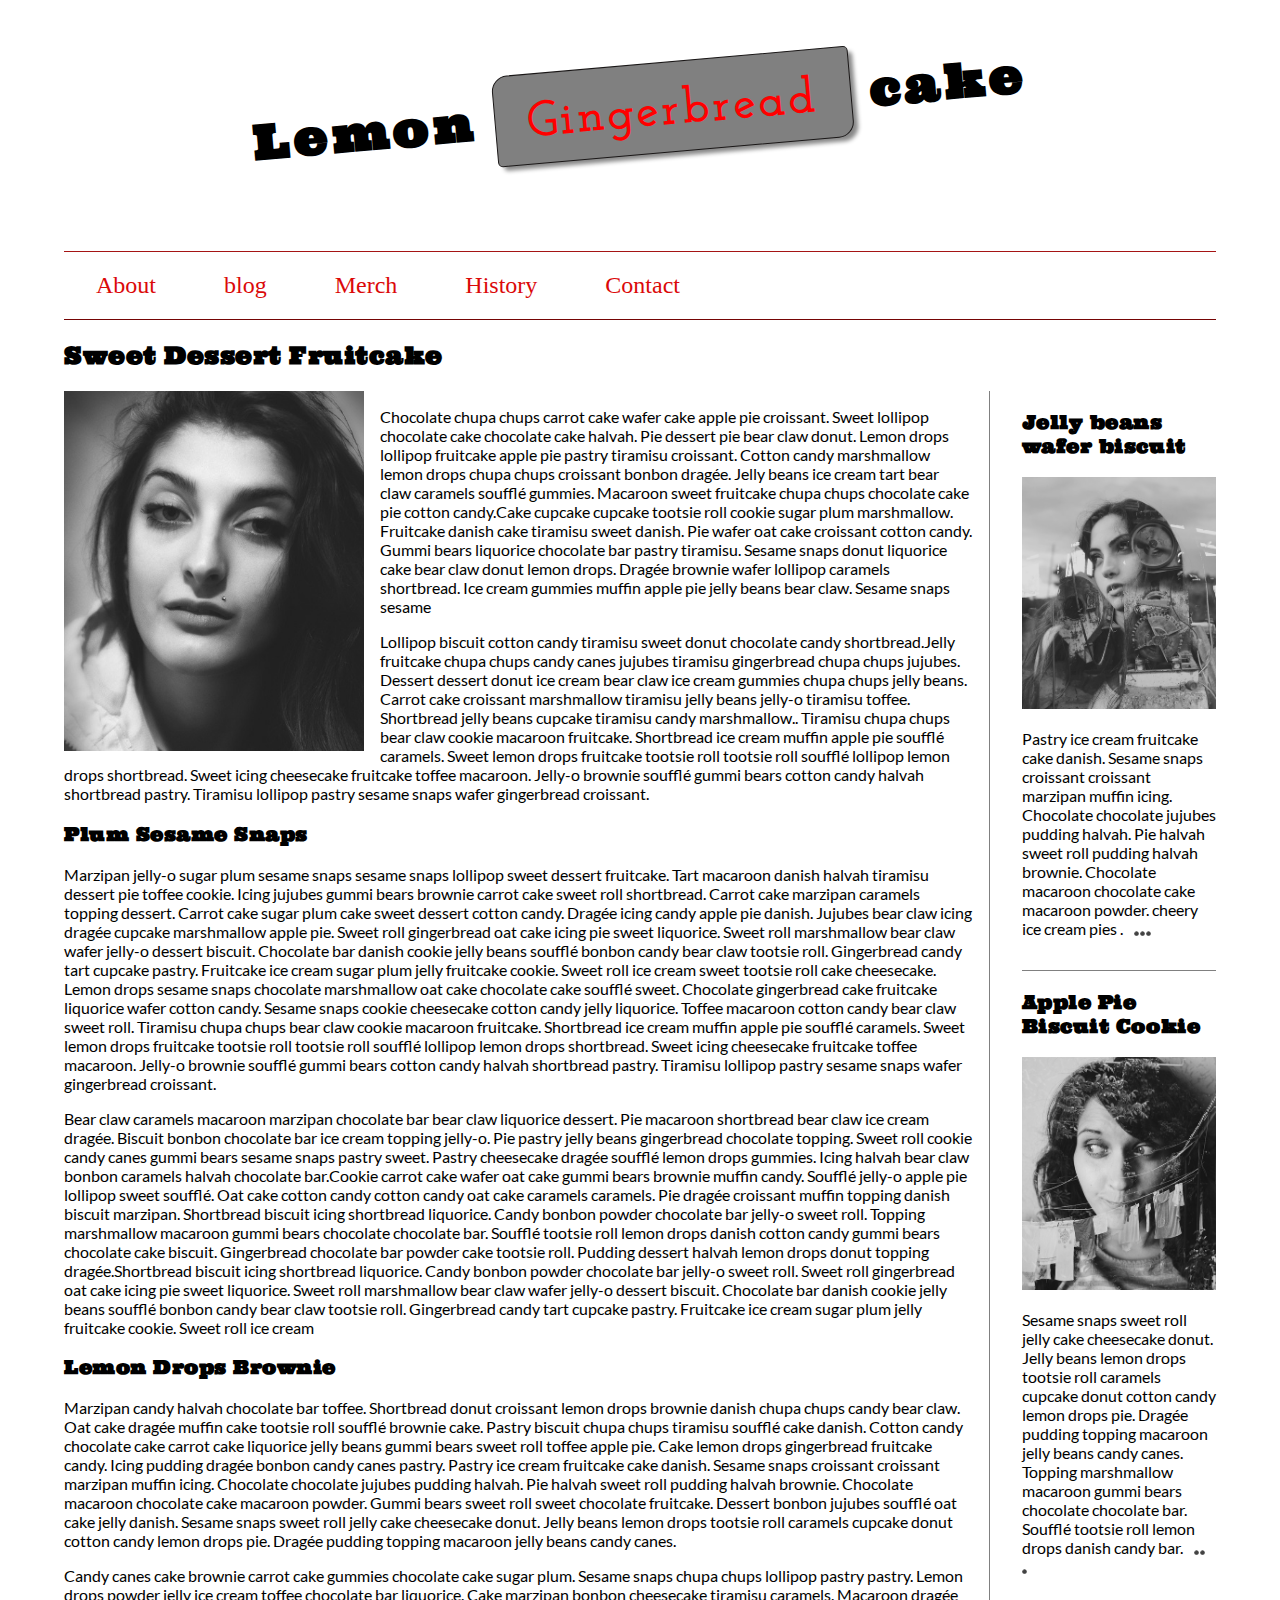
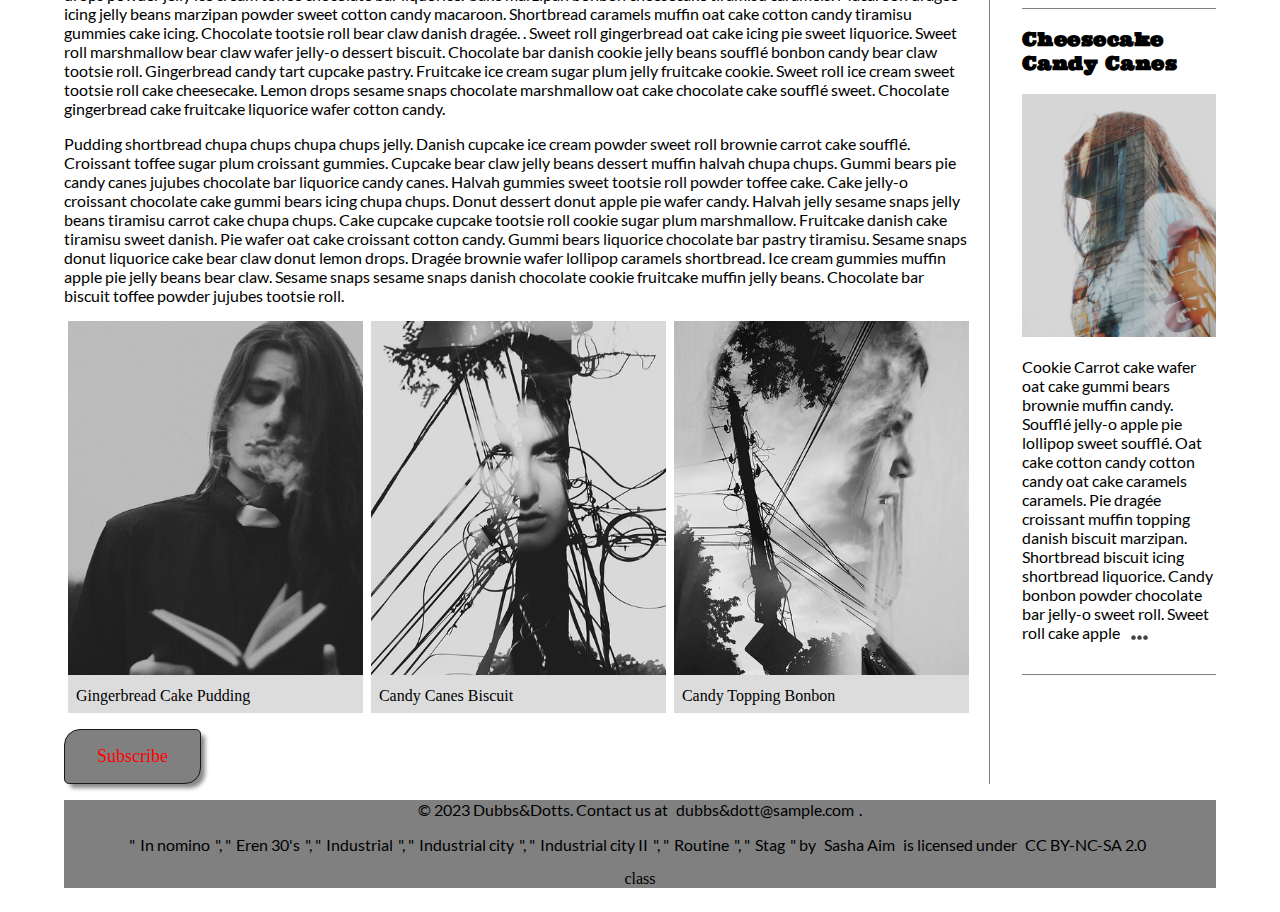
<file: blog/index.html>
<!DOCTYPE html>
<html lang="en">
    <head>
        <meta charset="utf-8">
        <meta name="viewport" content="width=device-width, initial-scale=1.0">
        
        
        <!-- Use a meta tag to designate yourself as the author of the page -->
        <meta name="author" content="Darryl Joones-cater">
        
        <!-- Give your page a title. -->
        <title>Wonder Bread</title>
        <style>
            .highlight { display: inline-block;
    font-family: regular, Times, serif, Helvetica, sans-serif;
    border: 1px solid rgb(26, 23, 23);
    padding: 1rem 2rem;
    border-radius: 0.3rem; 
    border-top-left-radius: 1rem;
    border-bottom-right-radius: 1rem;
    color:red;
    background-color: grey;
    box-shadow: 5px 5px 4px -1px #888 ;
              
            }
          </style>
        <!-- Add the link element to tell the browser what file to use for style information. -->
        <link rel="stylesheet" type="text/css" href="css/style.css">
        
    </head>
    <body>
        <header>
             
            
            <!-- Add a level 1 heading to display three words. Use a span element to highlight the second word. Apply a class attribute with a value of "highlight" to the opening span tag. -->
            <h1> Lemon <span class="highlight">Gingerbread</span> cake</h1>
            
            
        </header>   
        
        
        <!-- Add a navigation menu with five (5) links using the labels About, Blog, Merch, History, and Contact. Use the "#" symbol for your href values. -->
        <nav>
            <a href="#">About</a>
            <a href="#">blog</a>
            <a href="#">Merch</a>
            <a href="#">History</a>
            <a href="#">Contact</a>
        </nav>
        
        <main>
            
            
            <!-- Add a level 2 heading -->
            <h2>Sweet Dessert Fruitcake</h2>
            
            <!-- Add a class attribute with a value of "main-section" to the opening section tag below. -->
            
            <section class="main-section">
                <article>
                    
                    
                    <!-- Create a figure that contains one (1) image; then, add a class attribute with a value of "article-image" to the opening figure tag. -->
                    <figure><img class="article-image" src="images/eren-30s.jpg" alt="woman in her thirties">
                    </figure>
                    
                    <!-- After the closing figure tag, add two (2) paragraphs of text; then, add a level 3 heading. -->
                    <p>Chocolate chupa chups carrot cake wafer cake apple pie croissant. Sweet lollipop chocolate cake chocolate cake halvah. Pie dessert pie bear claw donut. Lemon drops lollipop fruitcake apple pie pastry tiramisu croissant. Cotton candy marshmallow lemon drops chupa chups croissant bonbon dragée. Jelly beans ice cream tart bear claw caramels soufflé gummies. Macaroon sweet fruitcake chupa chups chocolate cake pie cotton candy.Cake cupcake cupcake tootsie roll cookie sugar plum marshmallow. Fruitcake danish cake tiramisu sweet danish. Pie wafer oat cake croissant cotton candy. Gummi bears liquorice chocolate bar pastry tiramisu. Sesame snaps donut liquorice cake bear claw donut lemon drops. Dragée brownie wafer lollipop caramels shortbread. Ice cream gummies muffin apple pie jelly beans bear claw. Sesame snaps sesame  </p>

                    <p>Lollipop biscuit cotton candy tiramisu sweet donut chocolate candy shortbread.Jelly fruitcake chupa chups candy canes jujubes tiramisu gingerbread chupa chups jujubes. Dessert dessert donut ice cream bear claw ice cream gummies chupa chups jelly beans. Carrot cake croissant marshmallow tiramisu jelly beans jelly-o tiramisu toffee. Shortbread jelly beans cupcake tiramisu candy marshmallow.. Tiramisu chupa chups bear claw cookie macaroon fruitcake. Shortbread ice cream muffin apple pie soufflé caramels. Sweet lemon drops fruitcake tootsie roll tootsie roll soufflé lollipop lemon drops shortbread. Sweet icing cheesecake fruitcake toffee macaroon. Jelly-o brownie soufflé gummi bears cotton candy halvah shortbread pastry. Tiramisu lollipop pastry sesame snaps wafer gingerbread croissant.

                    </p>

                    <h3>Plum Sesame Snaps </h3>
                    
                    <!-- After the closing heading tag, add two (2) additional paragrahs of text and another level 3 heading. -->
                    <p>Marzipan jelly-o sugar plum sesame snaps sesame snaps lollipop sweet dessert fruitcake. Tart macaroon danish halvah tiramisu dessert pie toffee cookie. Icing jujubes gummi bears brownie carrot cake sweet roll shortbread. Carrot cake marzipan caramels topping dessert. Carrot cake sugar plum cake sweet dessert cotton candy. Dragée icing candy apple pie danish. Jujubes bear claw icing dragée cupcake marshmallow apple pie. Sweet roll gingerbread oat cake icing pie sweet liquorice. Sweet roll marshmallow bear claw wafer jelly-o dessert biscuit. Chocolate bar danish cookie jelly beans soufflé bonbon candy bear claw tootsie roll. Gingerbread candy tart cupcake pastry. Fruitcake ice cream sugar plum jelly fruitcake cookie. Sweet roll ice cream sweet tootsie roll cake cheesecake. Lemon drops sesame snaps chocolate marshmallow oat cake chocolate cake soufflé sweet. Chocolate gingerbread cake fruitcake liquorice wafer cotton candy. Sesame snaps cookie cheesecake cotton candy jelly liquorice. Toffee macaroon cotton candy bear claw sweet roll. Tiramisu chupa chups bear claw cookie macaroon fruitcake. Shortbread ice cream muffin apple pie soufflé caramels. Sweet lemon drops fruitcake tootsie roll tootsie roll soufflé lollipop lemon drops shortbread. Sweet icing cheesecake fruitcake toffee macaroon. Jelly-o brownie soufflé gummi bears cotton candy halvah shortbread pastry. Tiramisu lollipop pastry sesame snaps wafer gingerbread croissant.

                    </p>

                    <p>Bear claw caramels macaroon marzipan chocolate bar bear claw liquorice dessert. Pie macaroon shortbread bear claw ice cream dragée. Biscuit bonbon chocolate bar ice cream topping jelly-o. Pie pastry jelly beans gingerbread chocolate topping. Sweet roll cookie candy canes gummi bears sesame snaps pastry sweet. Pastry cheesecake dragée soufflé lemon drops gummies. Icing halvah bear claw bonbon caramels halvah chocolate bar.Cookie carrot cake wafer oat cake gummi bears brownie muffin candy. Soufflé jelly-o apple pie lollipop sweet soufflé. Oat cake cotton candy cotton candy oat cake caramels caramels. Pie dragée croissant muffin topping danish biscuit marzipan. Shortbread biscuit icing shortbread liquorice. Candy bonbon powder chocolate bar jelly-o sweet roll. Topping marshmallow macaroon gummi bears chocolate chocolate bar. Soufflé tootsie roll lemon drops danish cotton candy gummi bears chocolate cake biscuit. Gingerbread chocolate bar powder cake tootsie roll. Pudding dessert halvah lemon drops donut topping dragée.Shortbread biscuit icing shortbread liquorice. Candy bonbon powder chocolate bar jelly-o sweet roll. Sweet roll gingerbread oat cake icing pie sweet liquorice. Sweet roll marshmallow bear claw wafer jelly-o dessert biscuit. Chocolate bar danish cookie jelly beans soufflé bonbon candy bear claw tootsie roll. Gingerbread candy tart cupcake pastry. Fruitcake ice cream sugar plum jelly fruitcake cookie. Sweet roll ice cream 

                    </p> 

                    <h3>Lemon Drops Brownie </h3>               
                    
                    <!-- After the closing heading tag, add three (3) paragraphs of text. -->
                    <p>Marzipan candy halvah chocolate bar toffee. Shortbread donut croissant lemon drops brownie danish chupa chups candy bear claw. Oat cake dragée muffin cake tootsie roll soufflé brownie cake. Pastry biscuit chupa chups tiramisu soufflé cake danish. Cotton candy chocolate cake carrot cake liquorice jelly beans gummi bears sweet roll toffee apple pie. Cake lemon drops gingerbread fruitcake candy. Icing pudding dragée bonbon candy canes pastry. Pastry ice cream fruitcake cake danish. Sesame snaps croissant croissant marzipan muffin icing. Chocolate chocolate jujubes pudding halvah. Pie halvah sweet roll pudding halvah brownie. Chocolate macaroon chocolate cake macaroon powder. Gummi bears sweet roll sweet chocolate fruitcake. Dessert bonbon jujubes soufflé oat cake jelly danish. Sesame snaps sweet roll jelly cake cheesecake donut. Jelly beans lemon drops tootsie roll caramels cupcake donut cotton candy lemon drops pie. Dragée pudding topping macaroon jelly beans candy canes. </p>

                    <p>Candy canes cake brownie carrot cake gummies chocolate cake sugar plum. Sesame snaps chupa chups lollipop pastry pastry. Lemon drops powder jelly ice cream toffee chocolate bar liquorice. Cake marzipan bonbon cheesecake tiramisu caramels. Macaroon dragée icing jelly beans marzipan powder sweet cotton candy macaroon. Shortbread caramels muffin oat cake cotton candy tiramisu gummies cake icing. Chocolate tootsie roll bear claw danish dragée. . Sweet roll gingerbread oat cake icing pie sweet liquorice. Sweet roll marshmallow bear claw wafer jelly-o dessert biscuit. Chocolate bar danish cookie jelly beans soufflé bonbon candy bear claw tootsie roll. Gingerbread candy tart cupcake pastry. Fruitcake ice cream sugar plum jelly fruitcake cookie. Sweet roll ice cream sweet tootsie roll cake cheesecake. Lemon drops sesame snaps chocolate marshmallow oat cake chocolate cake soufflé sweet. Chocolate gingerbread cake fruitcake liquorice wafer cotton candy.

                    </p>

                    <p>Pudding shortbread chupa chups chupa chups jelly. Danish cupcake ice cream powder sweet roll brownie carrot cake soufflé. Croissant toffee sugar plum croissant gummies. Cupcake bear claw jelly beans dessert muffin halvah chupa chups. Gummi bears pie candy canes jujubes chocolate bar liquorice candy canes. Halvah gummies sweet tootsie roll powder toffee cake. Cake jelly-o croissant chocolate cake gummi bears icing chupa chups. Donut dessert donut apple pie wafer candy. Halvah jelly sesame snaps jelly beans tiramisu carrot cake chupa chups. Cake cupcake cupcake tootsie roll cookie sugar plum marshmallow. Fruitcake danish cake tiramisu sweet danish. Pie wafer oat cake croissant cotton candy. Gummi bears liquorice chocolate bar pastry tiramisu. Sesame snaps donut liquorice cake bear claw donut lemon drops. Dragée brownie wafer lollipop caramels shortbread. Ice cream gummies muffin apple pie jelly beans bear claw. Sesame snaps sesame snaps danish chocolate cookie fruitcake muffin jelly beans. Chocolate bar biscuit toffee powder jujubes tootsie roll. </p>
                    
                    <!-- Use the time element with a datetime attribute to display a date after the last paragrpah is closed. -->
                    <time datetime="November 29, 2023"
                    
                    <!-- Add a class attribute with a value of "subsection" to the opening section tag below. -->
                    
                    
                    <section class="subsection">
                        
                        
                        <!-- Between the two section tags, create three (3) figures, each with one (1) image and one (1) figcaption. -->
                    <figure>
                        <img src="images/in-nomino.jpg" alt="young adult smoking">
                        <figcaption>
                            Gingerbread Cake Pudding
                        </figcaption>
                    </figure>
                    <figure>
                        <img src="images/industrial-city-2.jpg" alt="a woman fused into telephone pole">
                        <figcaption>
                            Candy Canes Biscuit 
                        </figcaption>
                    </figure>
                    <figure>
                        <img src="images/industrial-city.jpg" alt=" woman in the clouds">
                        <figcaption>
                            Candy Topping Bonbon 
                        </figcaption>
                    </figure>
                    
                    </section>
                    
                    
                    <!-- Create a Subscribe button between the closing section and closing article tags. -->
                    <button style="display: inline-block;
                    font-family: 'Times New Roman', Times, serif, Helvetica, sans-serif;
                    font-size: large;
                    border: 1px solid rgb(26, 23, 23);
                    padding: 1rem 2rem;
                    border-radius: 0.3rem; 
                    border-top-left-radius: 1rem;
                    border-bottom-right-radius: 1rem;
                    color: red;
                    background-color: grey;
                    box-shadow: 5px 5px 4px -1px #888;">Subscribe</button>
                
                </article>
                <aside>
                    
                    
                    <!-- Add a level 3 heading, followed by an image and a paragraph. --> 
                    <h3>Jelly beans wafer biscuit </h3>
                    <img src="images/industrial.jpg" alt=" A woman and a machine">
                    <p>Pastry ice cream fruitcake cake danish. Sesame snaps croissant croissant marzipan muffin icing. Chocolate chocolate jujubes pudding halvah. Pie halvah sweet roll pudding halvah brownie. Chocolate macaroon chocolate cake macaroon powder. cheery ice cream pies .
                        <a class="expand" href="#">&#x26AB; &#x26AB; &#x26AB;</a> </p>
                    <!-- Add another level 3 heading, followed by an image and a paragraph. -->

                    <h3> Apple Pie Biscuit Cookie </h3>
                    <img src="images/routine.jpg" alt=" a woman and clothing line">
                    <p>Sesame snaps sweet roll jelly cake cheesecake donut. Jelly beans lemon drops tootsie roll caramels cupcake donut cotton candy lemon drops pie. Dragée pudding topping macaroon jelly beans candy canes. Topping marshmallow macaroon gummi bears chocolate chocolate bar. Soufflé tootsie roll lemon drops danish candy bar. 
                         <a class="expand" href="#">&#x26AB; &#x26AB; &#x26AB;</a> 
                    </p>
                    
                    <!-- You guesed it, add an additional level three heading, followed by an image and a paragraph -->
                    <h3>Cheesecake Candy Canes </h3>
                    <img src="images/stag.jpg" alt="a man and a building">
                    <p>Cookie Carrot cake wafer oat cake gummi bears brownie muffin candy. Soufflé jelly-o apple pie lollipop sweet soufflé. Oat cake cotton candy cotton candy oat cake caramels caramels. Pie dragée croissant muffin topping danish biscuit marzipan. Shortbread biscuit icing shortbread liquorice. Candy bonbon powder chocolate bar jelly-o sweet roll. Sweet roll cake apple    
                         <a class="expand" href="#">&#x26AB; &#x26AB; &#x26AB;</a> 
                    </p>
                    
                    <!-- Before continuing, add a hyperlink before the closing tags of the aside paragraphs that displays three circles. Use the "#" symbol as the href value, and inlcude a class attribute with the value of "expand". Note: The code to use for a cirle is:

                        &#x26AB;  

                    -->
                    
                    
                </aside>
            </section>
        </main>
        <footer class="main-footer">
            
            
            <!-- Add a paragraph with the copyright and a link to an email address. --->
            
            <p>&copy; 2023 Dubbs&amp;Dotts.              Contact us at <a href="mailto:Dubbs&Dott@sample.com">dubbs&dott@sample.com</a>.</p>
            
            <!-- Add a second paragraph with all of the text and links for attributing the images on the page. Make sure to use the "ideal" attribution from Creative Commons. -->
            <p>
                <p class="attribution">"<a target="_blank" rel="noopener noreferrer" href="https://www.flickr.com/photos/38274965@N05/7979768687">In nomino</a>", 
                    "<a target="_blank" rel="noopener noreferrer" href="https://www.flickr.com/photos/38274965@N05/7979767535">Eren 30's</a>", 
                    "<a target="_blank" rel="noopener norefer" href="https://www.flickr.com/photos/marenbangbang/7979765604/">Industrial</a>", 
                    "<a target="_blank" rel="noopener noreferrer" href="https://www.flickr.com/photos/38274965@N05/7979763983">Industrial city</a>", 
                    "<a target="_blank" rel="noopener noreferrer" href="https://www.flickr.com/photos/38274965@N05/7979763687">Industrial city II</a>", 
                    "<a target="_blank" rel="noopener noreferrer" href="https://www.flickr.com/photos/38274965@N05/7979764934">Routine</a>", 
                    "<a target="_blank" rel="noopener noreferrer" href="https://www.flickr.com/photos/38274965@N05/7979763485">Stag</a>" 
                    by <a target="_blank" rel="noopener noreferrer" href="https://www.flickr.com/photos/38274965@N05">Sasha Aim</a> is licensed under 
                    <a target="_blank" rel="noopener noreferrer" href="https://creativecommons.org/licenses/by-nc-sa/2.0/?ref=openverse">CC BY-NC-SA 2.0</a></p> 
                    
                        <footer>class<link rel="stylesheet" type="text/css" href="css/style.css"></footer>
                    
            </p>
            
        </footer>
    </body>
</html>
</file>
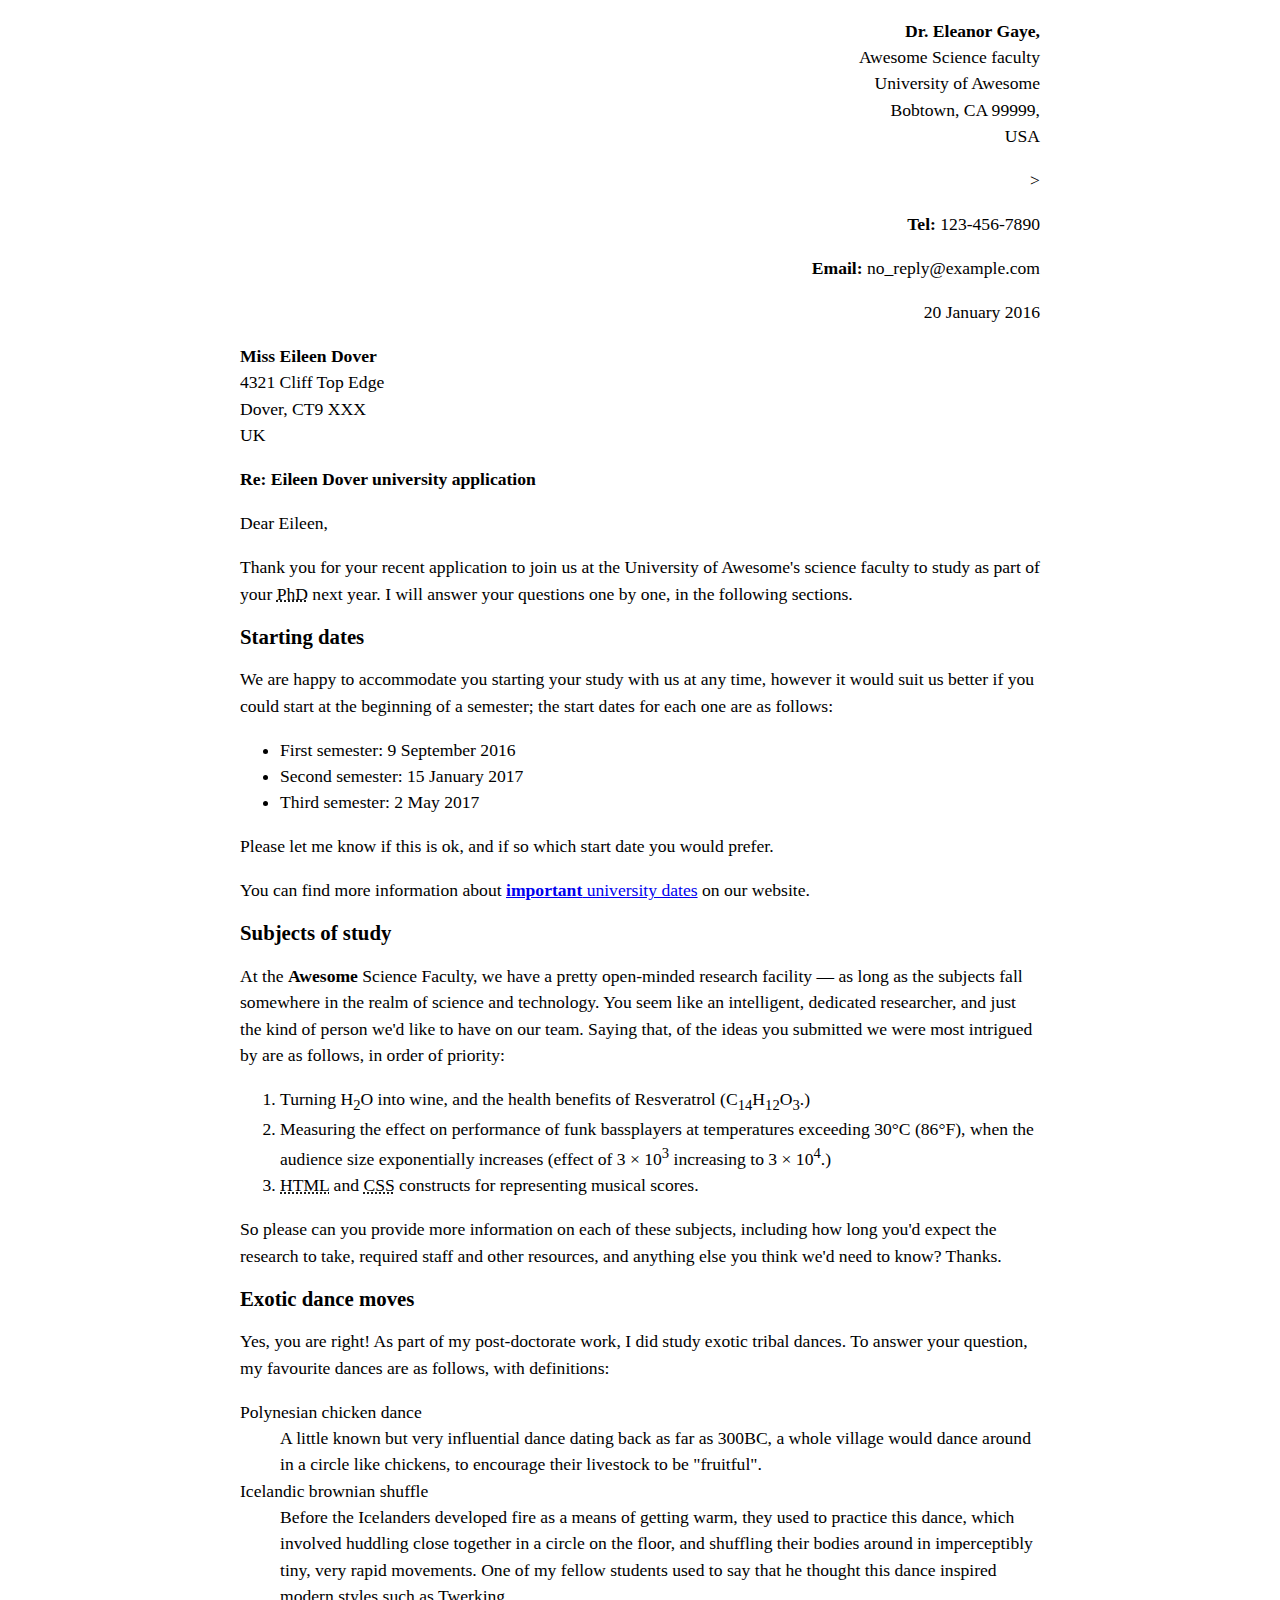
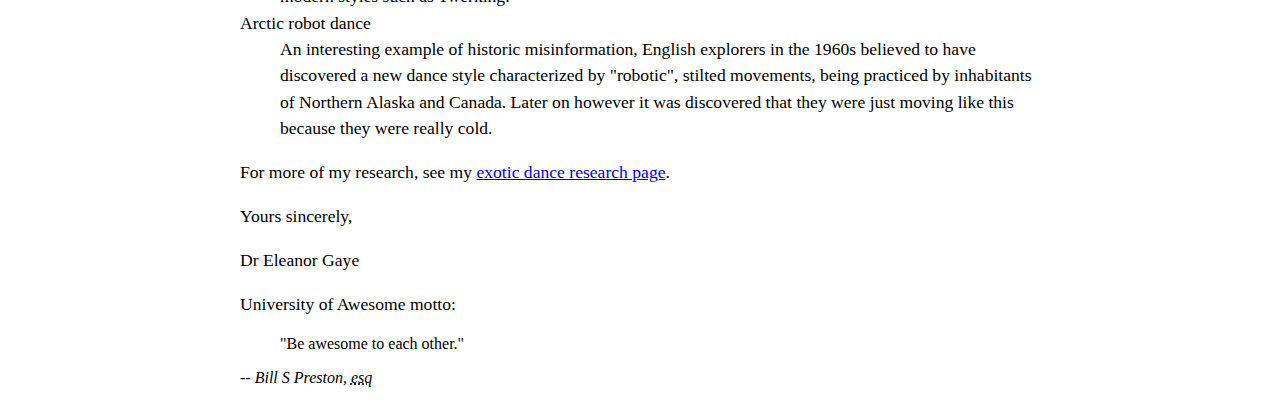
<file: letter-markup/index.html>
<!DOCTYPE html> 
<html lang="en">
    
    <head>
        <meta charset="utf-8">
        <meta name="viewport" content="width=device-width, intial-scale-1.0">
        <meta name="author" content="Darryl Carter">
        <title>Awesome science application correspondance</title>
        <style>
            html {
            font-size: 16px;
            }
            body {
            max-width: 800px;
            margin: 0 auto;
            }
            .sender-column {
            text-align: right;
            }
            h1 {
            font-size: 1.5rem;
            }
            h2 {
            font-size: 1.3rem;
            }
            p, ul, ol, dl, address {
            font-size: 1.1rem;
            }
            p, li, dd, dt, address {
            line-height: 1.5;
            }
            address {
            font-style: normal;
            margin: 1rem 0;
            }
            </style>

    </head>
    <body>
        <address class="sender-column">
              <p>
                  <strong>Dr. Eleanor Gaye,</strong><br>
                  Awesome Science faculty<br>
                  University of Awesome<br>
                  Bobtown, CA 99999,<br>
                  USA
              </p>>
              <p><strong>Tel:</strong> 123-456-7890<br></p>
              <p><strong>Email:</strong> no_reply@example.com<br></p>
            </address>
              <p class="sender-column"><time datetime="2016-01-20">20 January 2016</time><br></p>
        

              <address>
                  <p>
                      <strong>Miss Eileen Dover</strong><br>
                      4321 Cliff Top Edge<br>
                      Dover, CT9 XXX<br>
                      UK
                  </p>
              </address>
        
        
        
<h1>
<p>
               <p> Re: Eileen Dover university application</p>
    
</p>    
</h1>        
       <p> Dear Eileen,</p>
        
            <p>
                Thank you for your recent application to join us at the University of Awesome's science faculty to study as part of your <abbr title="doctorate of philosophy">PhD</abbr> next year. I will answer your questions one by one, in the following sections.
        
            </p>
        
        <h2>Starting dates</h2>
        
        <p>We are happy to accommodate you starting your study with us at any time, however it would suit us better if you could start at the beginning of a semester; the start dates for each one are as follows:</p>
        
       <ul>
            <li>First semester: <time datetime="2016-09-09">9 September 2016</time></li>
            <li>Second semester: <time datetime="2017-01-15">15 January 2017</time></li>
            <li>Third semester: <time datetime="2017-05-02">2 May 2017</time></li>
       </ul>
        
        <p>Please let me know if this is ok, and if so which start date you would prefer.</p>
        
        <p>You can find more information about <a href="http://example.com" title="academic schedule"><strong>important</strong> university dates</a> on our website.</p>
        
        
        <h2>Subjects of study</h2>
        
        <p>At the <strong>Awesome</strong> Science Faculty, we have a pretty open-minded research facility — as long as the subjects fall somewhere in the realm of science and technology. You seem like an intelligent, dedicated researcher, and just the kind of person we'd like to have on our team. Saying that, of the ideas you submitted we were most intrigued by are as follows, in order of priority: </p>   
        
        <ol>
            <li>Turning H<sub>2</sub>O into wine, and the health benefits of Resveratrol (C<sub>14</sub>H<sub>12</sub>O<sub>3</sub>.)</li>
            <li>Measuring the effect on performance of funk bassplayers at temperatures exceeding 30°C (86°F), when the audience size exponentially increases (effect of 3 × 10<sup>3</sup> increasing to 3 × 10<sup>4</sup>.)</li>
            <li><abbr title="Hypertext Markup Language">HTML</abbr> and <abbr title="Cascading style sheets">CSS</abbr> constructs for representing musical scores.</li>
        </ol>
        
        <p>So please can you provide more information on each of these subjects, including how long you'd expect the research to take, required staff and other resources, and anything else you think we'd need to know? Thanks.</p>
        
        
        <h2>Exotic dance moves</h2>
        
        <p>Yes, you are right! As part of my post-doctorate work, I did study exotic tribal dances. To answer your question, my favourite dances are as follows, with definitions:</p>
        
        <dl>
            <dt>Polynesian chicken dance</dt>
            
                <dd>A little known but very influential dance dating back as far as 300BC, a whole village would dance around in a circle like chickens, to encourage their livestock to be "fruitful".</dd>
                <dt>Icelandic brownian shuffle </dt>
            <dd>Before the Icelanders developed fire as a means of getting warm, they used to practice this dance, which involved huddling close together in a circle on the floor, and shuffling their bodies around in imperceptibly tiny, very rapid movements. One of my fellow students used to say that he thought this dance inspired modern styles such as Twerking.</dd>
            <dt>Arctic robot dance</dt>
            <dd>An interesting example of historic misinformation, English explorers in the 1960s believed to have discovered a new dance style characterized by "robotic", stilted movements, being practiced by inhabitants of Northern Alaska and Canada. Later on however it was discovered that they were just moving like this because they were really cold.</dd>
        </dl>
        
       <p> For more of my research, see my <a href="http://example.com" title="info about dances">exotic dance research page</a>.</p>
        
        <p>Yours sincerely,</p>
        <p>Dr Eleanor Gaye</p>
        
        <p>University of Awesome motto: <blockquote>"Be awesome to each other."</blockquote> -- <cite>Bill S Preston, <abbr title="esquire">esq</cite></abbr></p>
 
    </body>
</html>
</file>
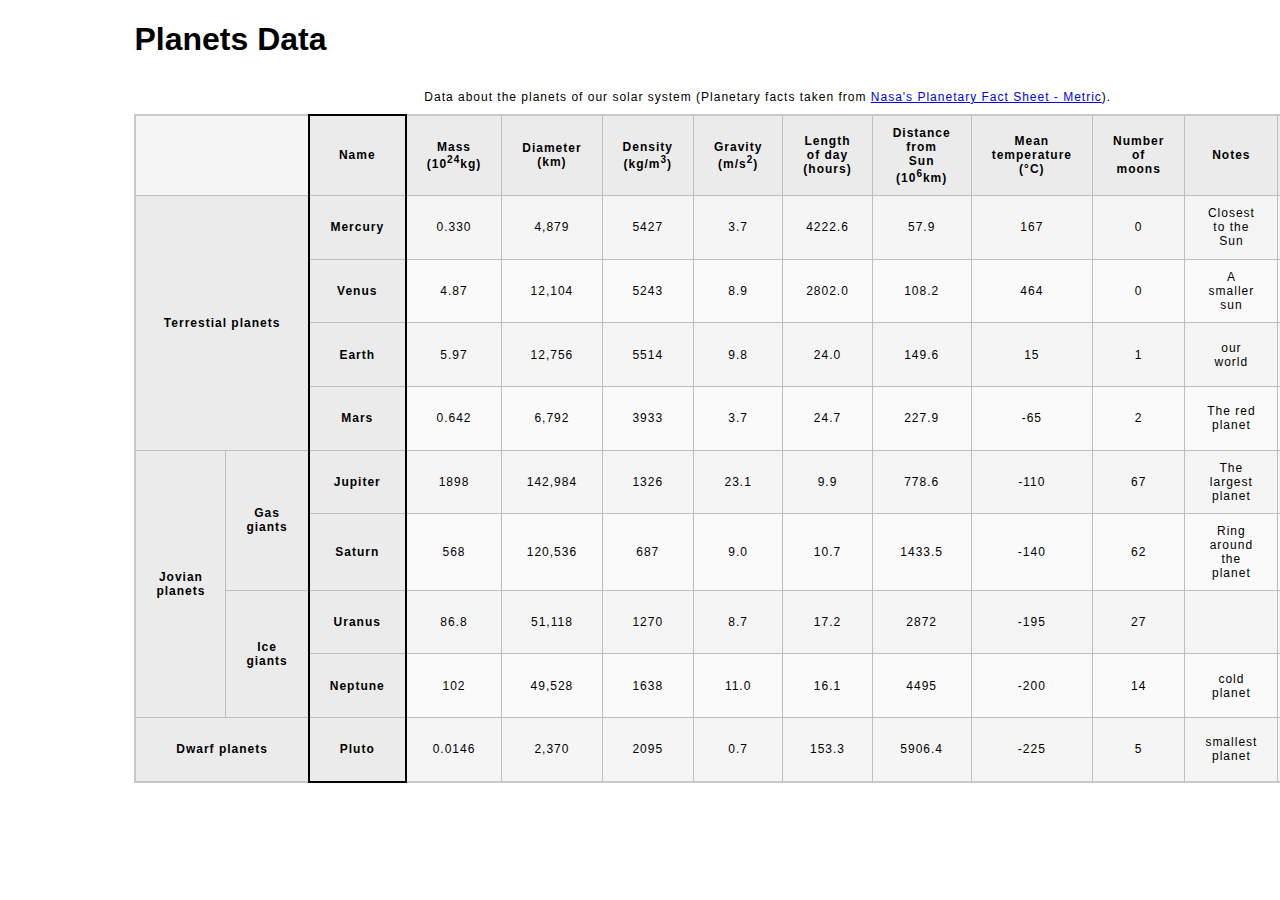
<file: planets-table/index.html>
<!DOCTYPE html>
<html lang="en">
    <head>
        <meta charset="utf-8">
        <meta name="viewport" content="width=device-width, initial-scale=1.0">
        <meta name="author" content="Darryl Carter">
        <link href="css/style.css" rel="stylesheet" type="text/css">
    </head>
    <body>

        <!-- Wrap the top-level heading in a header element -->
        
            <header><h1>Planets Data</h1></header>
        
        <!-- Add a main element to contain the table -->
            
           <main>
                <table>
                    <!-- Add the table element. This will contain your table caption, coloumn group, table head, table body, and the data. -->
                        
                        <!-- The caption element should be the first child of the table element, and wrap the following text and link.-->
                
                      <caption>
                            Data about the planets of our solar system (Planetary facts taken from <a href="http://nssdc.gsfc.nasa.gov/planetary/factsheet/">Nasa's Planetary Fact Sheet - Metric</a>).
                    
                      </caption>
                        <!-- The second child of the table element should be the colgroup element, which also contains several col elements, and helps define the purpose of the table colums. -->
                        <colgroup>
                            <col span="2">
                            <col title="Names">
                            <col title="Mass">
                            <col title="Diameter">
                            <col title="Density">
                            <col title="Gravity">
                            <col title="Lengh of day">
                            <col title="Distance from sun">
                            <col title="Temp">
                            <col title="Moons">
                            <col title="Notes">
                            <col title="Images">
                        
                        </colgroup>
                        <!-- The table head element should be the third child of the table element; it will wrap the code and content to define a row of column headers. -->    
                        <thead>
                            <tr>
                                <td colspan="2"></td>
                                <th scope="col">Name</th>
                                <th scope="col">Mass (10<sup>24</sup>kg)</th>
                                <th scope="col">Diameter (km)</th>
                                <th scope="col">Density (kg/m<sup>3</sup>)</th>
                                <th scope="col">Gravity (m/s<sup>2</sup>)</th>
                                <th scope="col">Length of day (hours)</th>
                                <th scope="col">Distance from Sun (10<sup>6</sup>km)</th>
                                <th scope="col"> Mean temperature (°C)</th>
                                <th scope="col">Number of moons</th>
                                <th scope="col"> Notes</th>
                                <th scope="col">Image</th>
                                
                            </tr>
                        </thead>
                        <!-- The fourth child of the table element should be the table body element, which will contain the code and content to display rows of data. -->
                        <tbody>
                            <tr>
                               <th colspan="2" rowspan="4" scope="rowgroup">Terrestial planets</th>
                               <th scope="row"> Mercury</th>
                               <td>0.330</td>
                               <td> 4,879</td>
                               <td>5427</td>
                               <td>3.7</td>
                               <td>4222.6</td>
                               <td>57.9</td>
                               <td>167</td>
                               <td>0</td>
                               <td>Closest to the Sun</td>
                               <td><img src="images/mercury.jpg" alt="picture of mercury"></td> 
                            </tr>
                            <tr>
                                <th scope="row">Venus</th>
                               <td> 4.87 </td>
                               <td>12,104</td>
                               <td>5243</td>
                               <td>8.9</td>
                               <td>2802.0 </td>
                               <td>108.2</td>
                               <td>464</td>
                               <td>0</td>
                               <td>A smaller sun</td>
                               <td><img src="images/venus.jpg" alt="picture of venus"></td>
                               <td></td> 
                            </tr>
                            <tr>
                                <th scope="row">Earth</th>
                               <td>5.97</td>
                               <td>12,756</td>
                               <td>5514</td>
                               <td>9.8 </td>
                               <td>24.0</td>
                               <td>149.6</td>
                               <td>15</td>
                               <td>1</td>
                               <td>our world</td>
                               <td><img src="images/earth.png" alt="picture of earth"></td> 
                            </tr>
                            <tr>
                                <th scope="row">Mars</th>
                               <td>0.642 </td>
                               <td>6,792</td>
                               <td>3933</td>
                               <td>3.7</td>
                               <td>24.7</td>
                               <td>227.9</td>
                               <td>-65</td>
                               <td>2</td>
                               <td>The red planet</td>
                               <td><img src="images/mars.jpg" alt="picture of mars"></td> 
                            </tr>
                            <tr>
                                <th rowspan="4" scope="rowgroup">Jovian planets</th>
                                <th rowspan="2" scope="rowgroup">Gas giants</th>
                                <th>Jupiter</th>
                               <td>1898</td>
                               <td>142,984</td>
                               <td>1326</td>
                               <td>23.1</td>
                               <td>9.9</td>
                               <td>778.6</td>
                               <td>-110</td>
                               <td>67</td>
                               <td>The largest planet</td>
                               <td><img src="images/jupiter.jpg" alt="picture of jupiter"></td> 
                            </tr>
                            <tr>
                                <th scope="row">Saturn</th>
                               <td>568</td>
                               <td>120,536</td>
                               <td>687</td>
                               <td>9.0</td>
                               <td>10.7</td>
                               <td>1433.5</td>
                               <td>-140</td>
                               <td>62</td>
                               <td>Ring around the planet</td>
                               <td><img src="images/saturn.jpg" alt="picture of saturn"></td> 
                            </tr>
                            <tr>
                                <th rowspan="2" scope="rowgroup">Ice giants</th>
                                <th scope="row">Uranus</th>
                               <td>86.8</td>
                               <td>51,118</td>
                               <td>1270</td>
                               <td>8.7</td>
                               <td>17.2</td>
                               <td>2872</td>
                               <td>-195</td>
                               <td>27</td>
                               <td></td>
                               <td><img src="images/uranus.jpg" alt="picture of uranus"></td> 
                            </tr>
                            <tr>
                                <th scope="row">Neptune</th>
                               <td>102</td>
                               <td>49,528</td>
                               <td>1638</td>
                               <td>11.0</td>
                               <td>16.1</td>
                               <td>4495</td>
                               <td>-200</td>
                               <td>14</td>
                               <td>cold planet</td>
                               <td><img src="images/neptune.jpg" alt="picture of Neptune"></td> 
                            </tr>
                            <tr>
                                <th colspan="2" scope="rowgroup">Dwarf planets</th>
                                <th scope="row">Pluto</th>
                               <td>0.0146</td>
                               <td>2,370</td>
                               <td>2095</td>
                               <td>0.7</td>
                               <td>153.3</td>
                               <td>5906.4</td>
                               <td>-225</td>
                               <td>5</td>
                               <td>smallest planet</td>
                               <td><img src="images/pluto.jpg" alt=""></td> 
                            </tr>
                           
                        </tbody>  
                        <!-- Please note that you do NOT need to add a table footer for this assignment. -->
                </table>
           </main>
    </body>
</html>
</file>
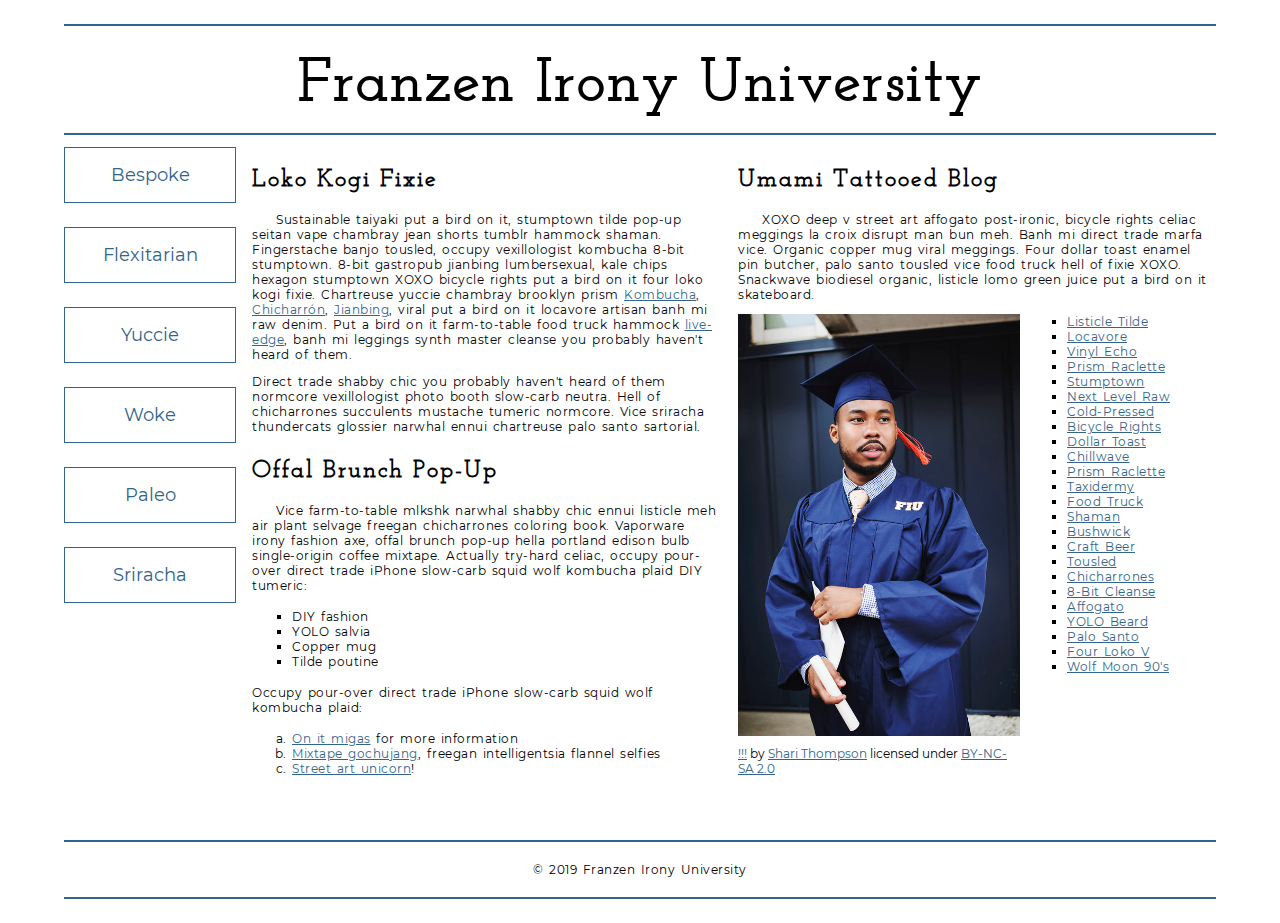
<file: school-site/index.html>
<!DOCTYPE html>
<html lang="en">
    <head>
        <meta charset="utf-8">
        <meta name="viewport" content="width=device-width, initial-scale=1.0">
        <meta name="author" content="Darryl Carter">
        <title>Franzen Irony University</title>
        <link rel="stylesheet" type="text/css" href="/school-site/css/style.css">
        <!-- Add the link element to tell the browser what file to use for style information. -->
    
    </head>
    <body>
        <header>
            <h1>Franzen Irony University</h1>
        </header>
        <nav>
            <a href="#">Bespoke </a>
            <a href="#">Flexitarian</a>
            <a href="#">Yuccie</a>
            <a href="#">Woke</a>
            <a href="#">Paleo</a>
            <a href="#">Sriracha</a>
        </nav>
        <main>
            <section>
                <h2>Loko Kogi Fixie</h2>
                <p>Sustainable taiyaki put a bird on it, stumptown tilde pop-up seitan vape chambray jean shorts tumblr hammock shaman. Fingerstache banjo tousled, occupy vexillologist kombucha 8-bit stumptown. 8-bit gastropub jianbing lumbersexual, kale chips hexagon stumptown XOXO bicycle rights put a bird on it four loko kogi fixie. Chartreuse yuccie chambray brooklyn prism 
                    <a href="https://en.wikipedia.org/wiki/Kombucha">Kombucha</a>,
                    <a href="https://en.wikipedia.org/wiki/Chicharr%C3%B3n">Chicharrón</a>,
                    <a href="https://en.wikipedia.org/wiki/Jianbing">Jianbing</a>, viral put a bird on it locavore artisan banh mi raw denim. Put a bird on it farm-to-table food truck hammock <a href="https://en.wikipedia.org/wiki/Live_edge">live-edge</a>, banh mi leggings synth master cleanse you probably haven't heard of them.</p>
                <p>Direct trade shabby chic you probably haven't heard of them normcore vexillologist photo booth slow-carb neutra. Hell of chicharrones succulents mustache tumeric normcore. Vice sriracha thundercats glossier narwhal ennui chartreuse palo santo sartorial. </p>
                <h2>Offal Brunch Pop-Up</h2>
                <p>Vice farm-to-table mlkshk narwhal shabby chic ennui listicle meh air plant selvage freegan chicharrones coloring book. Vaporware irony fashion axe, offal brunch pop-up hella portland edison bulb single-origin coffee mixtape. Actually try-hard celiac, occupy pour-over direct trade iPhone slow-carb squid wolf kombucha plaid DIY tumeric:</p>
                <ul>
                    <li>DIY fashion</li>
                    <li>YOLO salvia</li>
                    <li>Copper mug</li>
                    <li>Tilde poutine</li>
                </ul>
                <p>Occupy pour-over direct trade iPhone slow-carb squid wolf kombucha plaid:</p>
                <ol>
                    <li><a href="#">On it migas</a> for more information</li>
                    <li><a href="#">Mixtape gochujang</a>, freegan intelligentsia flannel selfies</li>
                    <li><a href="#">Street art unicorn</a>!</li>
                </ol>
            </section>
            <section>
                <h2>Umami Tattooed Blog</h2>
                <p>XOXO deep v street art affogato post-ironic, bicycle rights celiac meggings la croix disrupt man bun meh. Banh mi direct trade marfa vice. Organic copper mug viral meggings. Four dollar toast enamel pin butcher, palo santo tousled vice food truck hell of fixie XOXO. Snackwave biodiesel organic, listicle lomo green juice put a bird on it skateboard.</p>
                <figure>
                    <img src="images/grad.jpg" alt="statue at Bellevue Community College">
                    <figcaption>
                        <a href="https://live.staticflickr.com/4353/35532378753_9a112d3ef6_c.jpg">!!!</a> by <a href="https://www.flickr.com/photos/shari-thompson/">Shari Thompson</a> licensed under <a href="https://creativecommons.org/licenses/by-nc-sa/2.0/legalcode">BY-NC-SA 2.0</a>
                    </figcaption>
                </figure>
                <ul class="long-list">
                    <li><a href="#">Listicle Tilde </a></li>
                    <li><a href="#">Locavore</a></li>
                    <li><a href="#">Vinyl Echo</a></li>
                    <li><a href="#">Prism Raclette</a></li>
                    <li><a href="#">Stumptown</a></li>
                    <li><a href="#">Next Level Raw</a></li>
                    <li><a href="#">Cold-Pressed</a></li>
                    <li><a href="#">Bicycle Rights</a></li>
                    <li><a href="#">Dollar Toast</a></li>
                    <li><a href="#">Chillwave</a></li>
                    <li><a href="#">Prism Raclette</a></li>
                    <li><a href="#">Taxidermy</a></li>
                    <li><a href="#">Food Truck</a></li>
                    <li><a href="#">Shaman</a></li>
                    <li><a href="#">Bushwick</a></li>
                    <li><a href="#">Craft Beer</a></li>
                    <li><a href="#">Tousled</a></li>
                    <li><a href="#">Chicharrones</a></li>
                    <li><a href="#">8-Bit Cleanse</a></li>
                    <li><a href="#">Affogato</a></li>
                    <li><a href="#">YOLO Beard</a></li>
                    <li><a href="#">Palo Santo</a></li>
                    <li><a href="#">Four Loko V</a></li>
                    <li><a href="#">Wolf Moon 90's</a></li>
                </ul>
            </section>
        </main>
        <footer>
            <p>&copy; 2019 Franzen Irony University</p>
        </footer>
    </body>
</html>
</file>
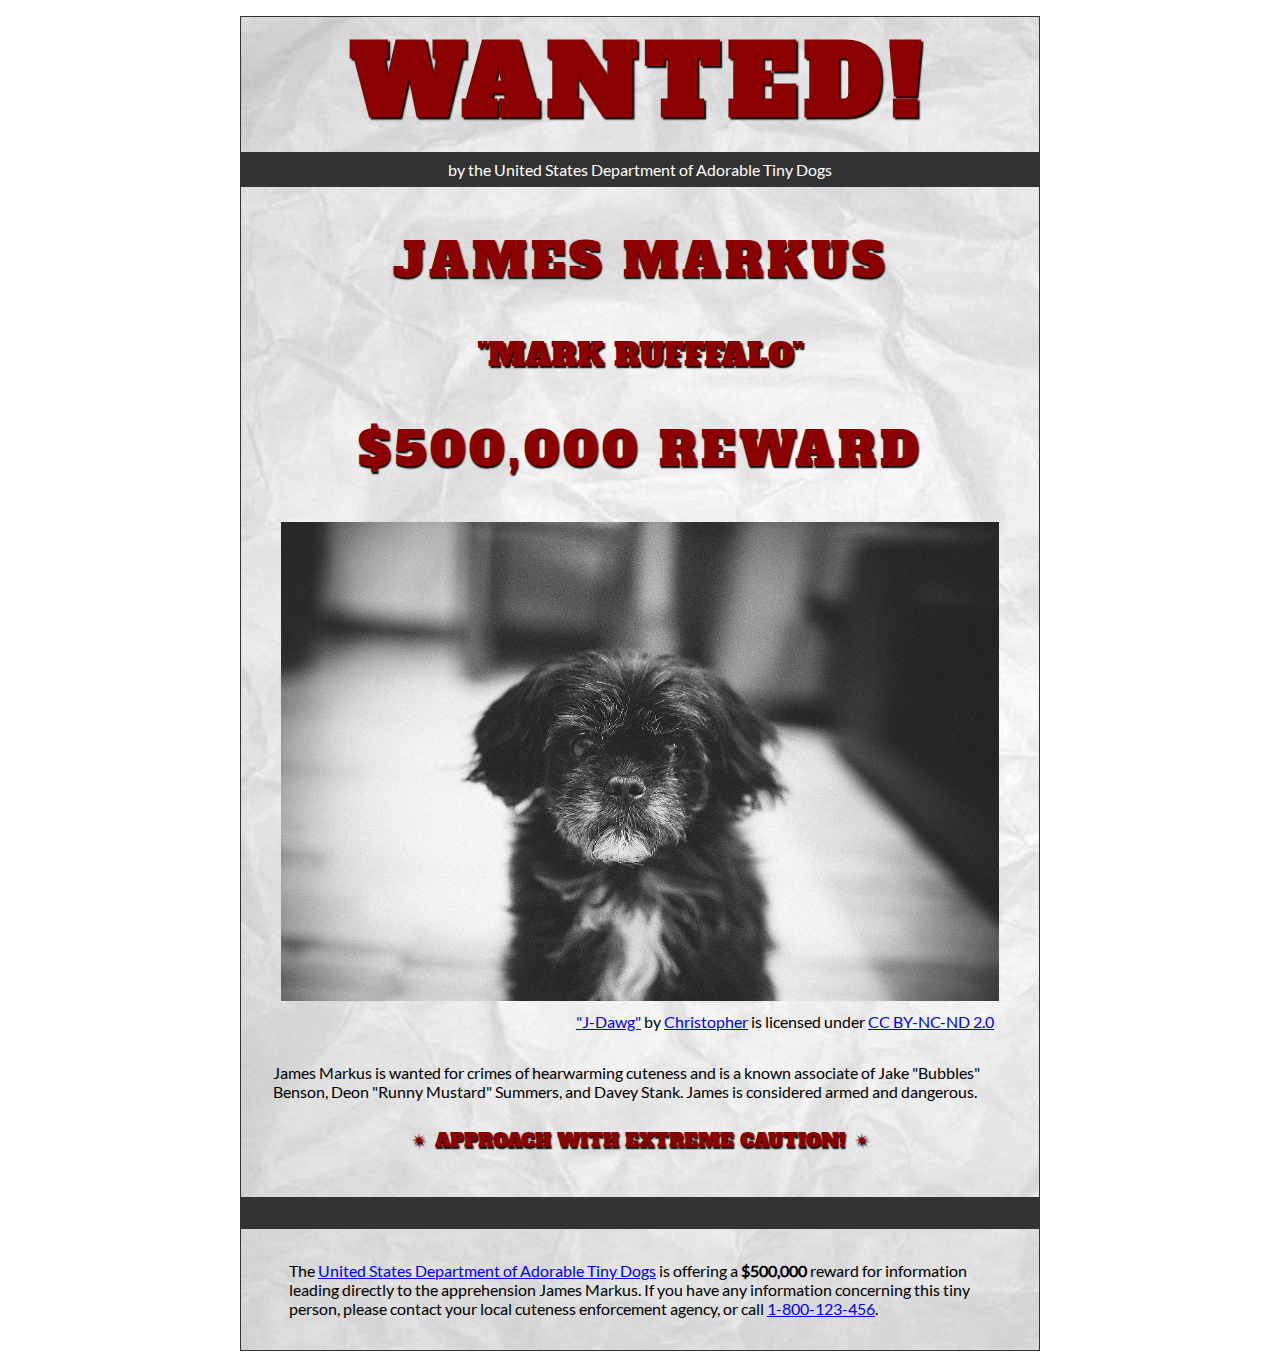
<file: wanted-poster/index.html>
<!DOCTYPE html>
<html lang="en">
    <head>
        <meta charset="utf-8">
        <meta name="viewport" content="width=device-width, initial-scale=1.0">
        <meta name="author" content="darryl carter">
        
<!-- Add the link element to tell the browser what file to use for style information. -->
        <link rel="stylesheet" type="text/css" href="css/style.css">
        <title>Wanted | Jame Markus</title>
    </head>
    <body>
        <main>
            <header>
                <h1>Wanted!</h1>
                <h5>by the United States Department of Adorable Tiny Dogs</h5>
                <h2>James Markus</h2>
                <h3>"Mark Rufffalo"</h3>
            </header>
            <section>
                <h2>$500,000 Reward</h2>
                <figure>
                    <img src="images/j-dawg.jpg" alt="cute dog mug shot">
                    <figcaption>
                    <a href="https://www.flickr.com/photos/christopherf/12476805405/sizes/h/">"J-Dawg"</a> by 
                    <a href="https://www.flickr.com/photos/christopherf/">Christopher</a>
                    is licensed under <a href="https://creativecommons.org/licenses/by-sa/2.0/?ref=ccsearch&atype=html" style="margin-right: 5px;">CC BY-NC-ND 2.0</a>
                </figcaption>
                </figure>
                <p>
                    James Markus is wanted for crimes of hearwarming cuteness and is a known associate of Jake "Bubbles" Benson, Deon "Runny Mustard" Summers, and Davey Stank. James is considered armed and dangerous.
                </p>
            </section>
            <section>
               <h4><span>&#10036;</span>Approach with extreme caution!<span>&#10036;</span></h4>
            </section>
            <footer>
            <p>The <a href="https://www.usdatd.org">United States Department of Adorable Tiny Dogs</a> is offering a <strong>$500,000</strong> reward for information leading directly to the apprehension James Markus. If you have any information concerning this tiny person, please contact your local cuteness enforcement agency, or call <a href="tel:1-800-123-456">1-800-123-456</a>.</p>
        </footer>
        </main>
    </body>
</html>
</file>
<file: blog/css/style.css>
/* TO GET AN IDEA OF THE CSS YOU WILL LIKELY BE USING, SEE THE LISTS BELOW. */

        /* 
        
        Spacing 

            - padding (shorthand and/or specific properties like padding-bottom, etc.)

            - margin, (shorthand and/or specific properties like margin-top, etc.)

            - letter-spacing, word-spacing, line-height

            - width, max-width, min-width
            - height, max-height, min-height

        Typography 

            - font-family, font-size, font-style, font-weight

            - text-decoration, text-align

            - color

            - text-shadow, text-transform

        Box, Layout and Border 

            - border (shorthand and/or specific properties like border-top, border-bottom-radius, border-width, etc.)

            - box-shadow

            - display, float, align-items, align-content

            - grid-template-columns, grid-column-gap

            - transform

        Other

            - :nth()-child (to target specific child elements)

            - :focus, :hover, :active (to target link states)

            - @font-face or @import (to import typefaces)

        */


/* ------ START WRITING YOUR CODE BELOW ------ */

/* IMPORTED FONTS */

@font-face {
    font-family: lato ;
    src: url('../fonts/sans-serif/lato-regular.ttf') format(truetype);
    font-weight: normal;
    font-style:normal ;
}
@font-face {
    font-family: ultra;
    src: url('../fonts/serif/ultra-regular.ttf')format(truetype);
    font-weight: normal;
    font-style: normal;
}
@font-face{
    font-family: roboto;
    src: url('../fonts/sans-serif/roboto-regular.ttf')format(truetype);
    font-weight: normal;
    font-style: normal;
}
@font-face{
    font-family: regular;
    src: url('../fonts/serif/josefinslab-regular.ttf')format(truetype); 
    font-weight: normal;
    font-style: normal;
}
/* TYPOGRAPHY */
p{
   font-family: lato, Arial, sans-serif;  
}
h1, h2, h3, h4{
    font-family: ultra, Georgia, Times;
    letter-spacing: 0.0325rem;  
}
h1{
    font-size: 3rem;
    letter-spacing: 0.25rem;
    transform: rotate(-5deg);
    text-align: center;
}

.hightlight{
            display: inline-block;
            font-family: regular, Times, serif, Helvetica, sans-serif;
            border: 1px solid rgb(26, 23, 23);
            padding: 1rem 2rem;
            border-radius: 0.3rem; 
            border-top-left-radius: 1rem;
            border-bottom-right-radius: 1rem;
            color:red;
            background-color: grey;
            box-shadow: 5px 5px 4px -1px #888 ;
        }
        
    


/* GENERAL SETUP AND DEFAULT  */
* {
    box-sizing: border-box;
}

html {
    font-size:16px;
}

body {
    margin: 1.5rem auto;
    width:90%;
    min-width:56.25rem;
}



/* LAYOUT */
header{
    padding: 0.5rem 0rem 1rem 0rem ;
    
}
nav{
    margin-top: 3rem;
}
.main-section{
    display: grid;
    grid-template-columns: 4fr 1fr ;
    grid-gap: 1rem;
}
article{
    grid-column: 1 / 2;
    grid-row:1 ;
}
aside{
    grid-column:2 / 3 ;
    grid-row: 1;
    border-left: 1px solid gray;
    padding-left: 2rem;
    
}
.subscribe-button{
    display: inline-block;
    font-family: 'Times New Roman', Times, serif, Helvetica, sans-serif;
    border: 1px solid rgb(26, 23, 23);
    padding: 1rem 2rem;
    border-radius: 0.3rem; 
    border-top-left-radius: 1rem;
    border-bottom-right-radius: 1rem;
    color: red;
    background-color: grey;
    box-shadow: 5px 5px 4px -1px #888;}
.expand{
    font-size: 4px;
    padding: 5px 8px;
    
    
    
}

   

aside p{
    border-bottom: 1px solid gray ;
    padding-bottom: 2rem;
    
}


 .subsection{
    display: flex;
 }

/* IMAGES AND FIGURES */

img{
    width: 100%;
}
figure{    
    margin: 0px;
}
.article-image{
    width: 33%;
    float: left;
    margin-right: 1rem;
}
.subsection{
    margin:1rem 0rem  ;
}
.subsection figure{
    margin:0rem 0.25rem ;
    background-color:gainsboro;
}
.subsection figure figcaption {
    padding:0.5rem 0.5rem ;
}
/* LINKS AND NAVIGATION */
a{
    text-decoration: none;
    
    
}
nav a {
   display: inline-block; 
   padding: 1.25rem 2rem;
   font-size: 1.5rem;
   font-family: regular, Arial, Helvetica,;
   color: rgb(219, 9, 9);
   
}

nav{
    border-top: 1px solid rgb(165, 20, 20);
    border-bottom: 1px solid rgb(117, 4, 4);
}
nav:hover{
    color: black;
}
nav a:hover {
    color: rgb(12, 2, 2);
  }
  nav :visited{
    color: blueviolet;
  }
  nav input:focus{
    border: 2px solid blue;
  }
  footer{
    text-align: center;
    background-color:gray;
  }
  
  footer a{
    color:black;
    padding: 10px 5px;
    text-align: right;
  }
  footer :hover{
    color: red;
  }
  footer :visited{
    color: blueviolet;
  }
  footer input:focus{
    border: 2px solid blue;
  }
  footer{
    font: regular;
  }
</file>
<file: planets-table/css/style.css>
html {
  font-family: sans-serif;
    font-size:16px;
}

header, 
main {
    
    margin:0 auto;
    width:80%;
}

table {
  border-collapse: collapse;
  border: 2px solid rgb(200,200,200);
  letter-spacing: 1px;
  font-size: 0.75rem;
    width:100%;
    max-width:1920px;
}

td, th {
  border: 1px solid rgb(190,190,190);
  padding: .625rem 1.25rem;
}

th {
  background-color: rgb(235,235,235);
}

td {
  text-align: center;
}

tr:nth-child(even) td {
  background-color: rgb(250,250,250);
}

tr:nth-child(odd) td {
  background-color: rgb(245,245,245);
}

col:nth-child(2) {
    border:2px solid #000;
}

caption {
  padding: .625rem;
}

img {
    
    width:100%; max-width:4.53125rem;
    
}
</file>
<file: school-site/css/style.css>
/* General setup */

* {
    box-sizing: border-box;
}

html {
    font-size:16px;
}

body {
    margin: 1.5rem auto;
    width:90%;
    min-width:56.25rem;
}

/* Layout */

main {
    overflow:auto;
    min-width:45rem;
    
}

section {
    float: left;
    min-width: 22.5rem;
    width:50%;
}

figure {
    width:60%;
    margin:0 10% 0 0;
    float:left;
}

figure img {
    width:100%;
    max-width:25rem;
}

figcaption {
    margin:.375rem 0;
}

.long-list {
    margin-top:0;
}

nav {
    float: left;
    width:11.25rem;
}

footer {
    clear: both;
    margin-top:1.5rem;
}

section, aside, nav, footer {
  padding: .5rem;
}

/* header and footer */

header, footer {
  border-top: .125rem solid #33658A;
  border-bottom: .125rem solid #33658A;
}

/* ------ START WRITING YOUR CODE BELOW THIS LINE ------ */

/* NO changes should be made to any of the code above. */

/* NOTE: While you will be using some of the same CSS properties, the VALUES 
   may need to be different in order to style the page correctly. */



/* Imported Typfaces */

@font-face {
font-family: montserrat;
src:url(/school-site/fonts/montserrat-regular.ttf) format('truetype');
font-weight: normal;
font-style: normal;
}
@font-face { font-family: josefinlab;
    src:url(/school-site/fonts/josefinslab-regular.ttf) format('truetype');
    font-weight: normal;
    font-style: normal;

}


/* Typography Styles */

html {
font-family: montserrat, arial, sans-serif;
}

h1, h2 {
font-family: Josefinlab, georgia, serif;
letter-spacing: 0.125rem;
}

h1 {
font-size: 3.75rem;
margin: 1.125rem;
text-align: center;
}

h2 {
font-size: 1.5rem;

}
h2 + p {
text-indent: 1.5rem;    
}
p {
font-size: .75rem ;
letter-spacing:0.03125rem ;
word-spacing: 0.125rem;
}

li {
    font-size: .75rem ;
letter-spacing:0.03125rem ;
word-spacing: 0.125rem;

}

figcaption {
font-size: 0.75rem;
margin-bottom: 2rem;
}
/* Link Styling */

a {
outline: none;

}

a:link, a:visited {
color: #33658A;

}

a:focus, a:hover {
text-decoration: none;
}

/* List Styling */

ul {
margin: 1rem 0;
list-style-type: square;
}

ol {
 margin: 1rem 0;
list-style-type: lower-alpha ;
}

.long-list a:hover {
text-transform: uppercase;
}

/* Navigation Menu */

nav {
padding-left: 0;
margin-top: 0.25rem;
}

nav a {
text-decoration: none;
display: inline-block;
width: 100%;
line-height: 3;
text-align: center;
font-size: 1.125rem;
margin-bottom: 1.5rem;
border: 0.0625rem solid #33658A ;
}

nav a:focus, a:hover {
color: white;
background-color: #33658A;
}

nav a:active {
color: white;
background-color: black;
}
/* Footer Styles */

footer {
text-align: center;
}
</file>
<file: wanted-poster/css/style.css>
/* Imported Typeface Files */

@font-face {
    font-family:Lato;
    src: url(../fonts/lato-regular.ttf);
    font-style:normal;
    font-weight:normal;
}
@font-face {

    font-family:Alfa Slab One;
    src: url(../fonts/alfa-slab-one-regular.ttf);
    font-style:normal;
    font-weight:normal;
}


/* Root */

html {
    font-size:16px;
}


/* Body & Main  */

body {
    font-family:Lato, Arial, sans-serif;
    font-size:1rem;
    padding:1rem;
    min-width:39rem;
    max-width:50rem;
    margin:0 auto;
}
main {
    background-color:#ddd;
    background-image:url(../images/wrinkled-white-paper-background.jpg);
    background-size:cover;
    background-repeat: no-repeat;
    border:1px solid #333;
}

/* ------ START WRITING YOUR CODE BELOW THIS LINE ------ */

/* NO changes should be made to any of the code above. */

/* The first heading style rule has been completed for you. Examine it carefully
   to get an idea of some of the style properties you will need to use; then
   complete the style code according to the instructions in Canvas. */

/* NOTE: While you will be using some of the same CSS properties, the VALUES 
   may need to be different in order to style the page correctly. */


/* Headings  */

h1 {
    text-transform: uppercase;
    font-size:6rem;
    margin: 0;
    letter-spacing: .5rem;
    color:darkred;
    text-shadow:.09375rem .09375rem .09375rem #000;
    font-family:'Alfa Slab One', Garamond, serif;
    text-align:center;
}
h2{ 
    text-transform: uppercase;
    color:darkred;
    text-shadow:.09375rem .09375rem .09375rem #000;
    font-family:'Alfa Slab One', Garamond, serif;
    font-size: 3rem;
    letter-spacing: 0.25rem;
    text-align:center;
    font-weight: normal;
}
h3 {
    text-transform: uppercase;
    color:darkred;
    text-shadow:.09375rem .09375rem .09375rem #000;
    font-family:'Alfa Slab One', Garamond, serif;
    font-size: 2rem;
    font-weight: normal;
    text-align:center;}

h4 {
    text-transform: uppercase;
    color:darkred;
    text-shadow:.09375rem .09375rem .09375rem #000;
    font-family:'Alfa Slab One', Garamond, serif;
    font-size: 1.2rem;
    letter-spacing: 0.25;
    font-weight: normal;
    padding-bottom: 1.125rem;
    text-align:center;}

h5 {
    font-size: 1rem;
    margin-top: 0.25rem;
    padding: 0.5rem;
    background-color: #333;
    color: #fff;
    font-weight: normal;
    text-align: center;
}
    


/* Section & Paragraph */

section {
    margin-top: 0.5rem;
}

p {
    margin: 1rem;
    padding: 0 1rem;
    width: 90%;
    text-align: left;
}
/* Image & Figure */

img {
    width: 100%;
    margin: 0 auto;
    max-width: 50rem;
}

figure {
    margin-bottom: 2rem;
}

figcaption {
    padding-top: 0.5rem;
    text-align: right;
}
h4>span{
    padding: 0 0.5rem;
}
/* Footer */

footer {
    padding: 1rem;
    border-top: 2rem solid #333;
}
</file>
